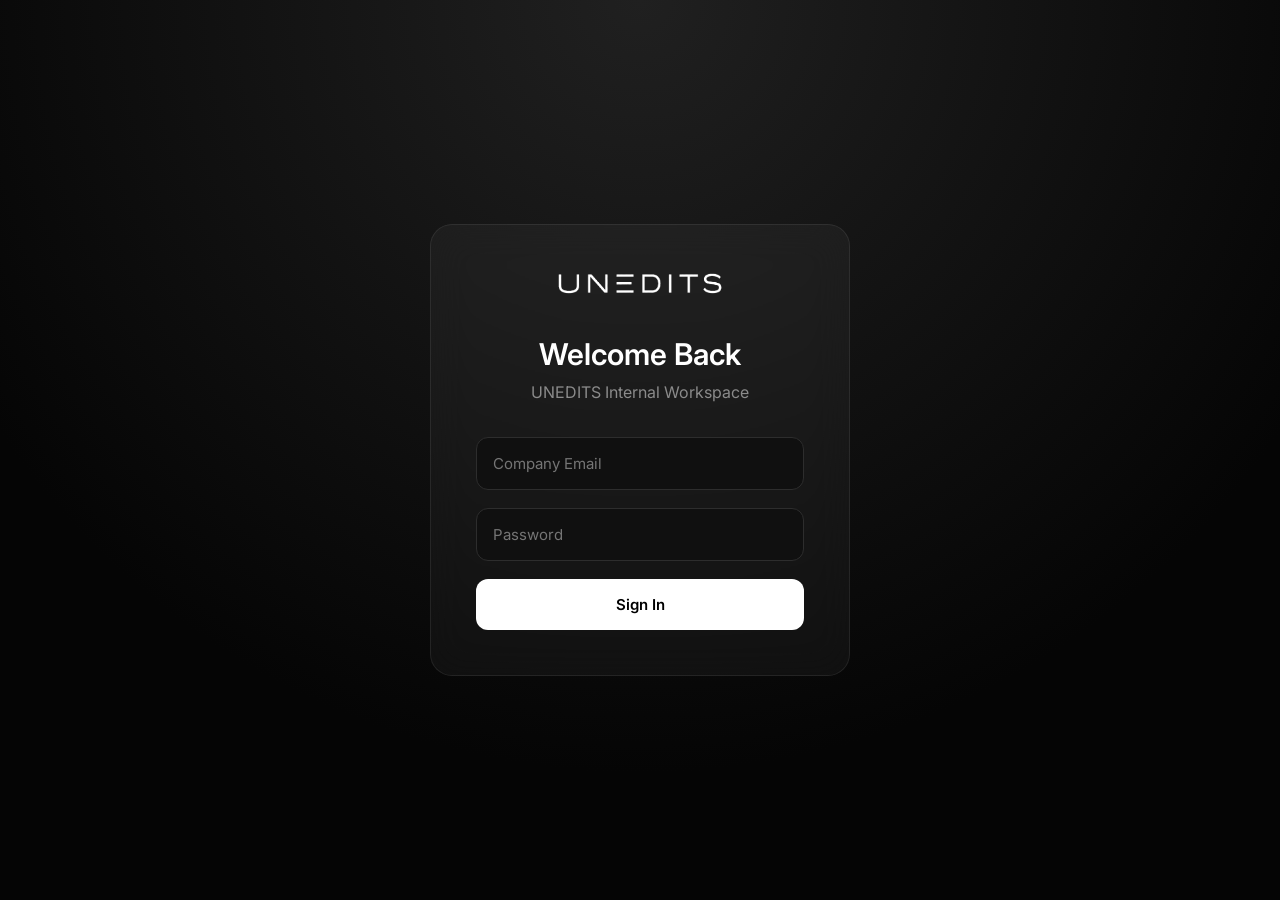
<file: team/index.html>
<!DOCTYPE html>
<html lang="en">

<head>
    <meta charset="UTF-8">
    <meta name="viewport" content="width=device-width, initial-scale=1.0">

    <title>UNEDITS Team</title>

    <!-- Google Font -->
    <link rel="preconnect" href="https://fonts.googleapis.com">
    <link rel="preconnect" href="https://fonts.gstatic.com" crossorigin>

    <link href="https://fonts.googleapis.com/css2?family=Inter:wght@300;400;500;600;700&display=swap"
        rel="stylesheet">

    <!-- CSS -->
    <link rel="stylesheet" href="./css/team.css">
</head>

<body>

    <div class="background"></div>

    <div class="login-container">

        <img src="../unedits-logo.webp" alt="UNEDITS Logo" class="logo">

        <h1>Welcome Back</h1>

        <p>UNEDITS Internal Workspace</p>

        <form id="loginForm">

            <input type="email" id="email" placeholder="Company Email" required>

            <input type="password" id="password" placeholder="Password" required>

            <button type="submit">
                Sign In
            </button>

        </form>

    </div>

    <!-- JS -->
    <script src="./js/team.js"></script>

</body>

</html>
</file>
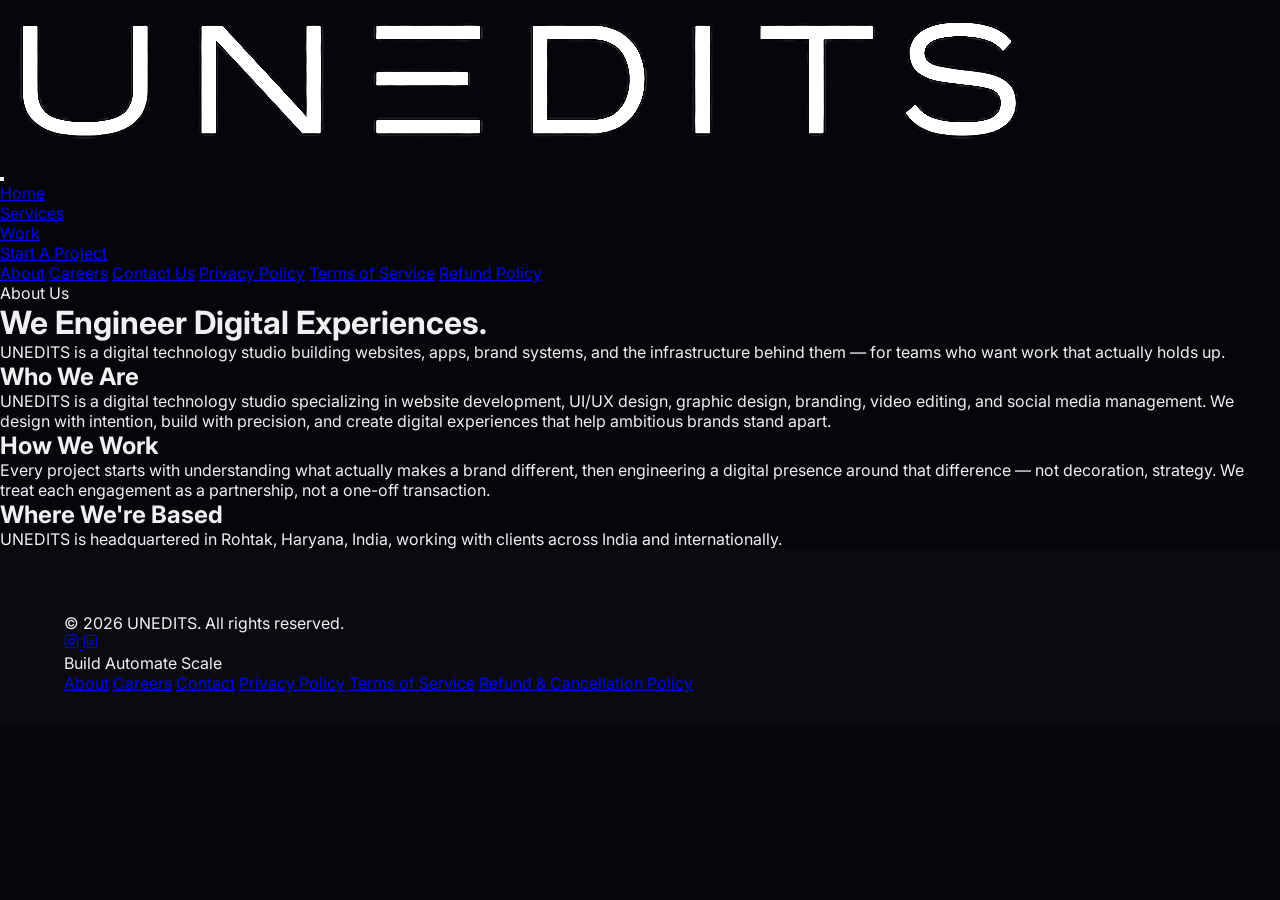
<file: about.html>
<!DOCTYPE html>
<html lang="en">
<head>
<meta charset="UTF-8">
<meta name="viewport" content="width=device-width, initial-scale=1.0">
<title>About — UNEDITS</title>
<meta name="description" content="UNEDITS is a digital technology studio building web platforms, apps, cloud infrastructure and brand systems.">
<link rel="preconnect" href="https://fonts.googleapis.com">
<link rel="preconnect" href="https://fonts.gstatic.com" crossorigin>
<link href="https://fonts.googleapis.com/css2?family=Space+Grotesk:wght@400;500;600;700&family=Inter:wght@400;500;600&family=Instrument+Serif:ital@0;1&display=swap" rel="stylesheet">
<link rel="stylesheet" href="style.css">
</head>
<body>

<div class="corner-mark">
  <a href="index.html"><img src="unedits-logo.webp" alt="UNEDITS" class="corner-logo-img"></a>
</div>

<button class="index-toggle" id="indexToggle" aria-label="Open menu" aria-expanded="false">
  <span></span><span></span><span></span>
</button>

<nav class="index-panel" id="indexPanel">
  <ul>
    <li><a href="index.html">Home</a></li>
    <li><a href="index.html#services">Services</a></li>
    <li><a href="index.html#work">Work</a></li>
    <li><a href="index.html#contact">Start A Project</a></li>
  </ul>
  <div class="panel-divider"></div>
  <div class="panel-pages">
    <a href="about.html">About</a>
    <a href="careers.html">Careers</a>
    <a href="contact.html">Contact Us</a>
    <a href="privacy.html">Privacy Policy</a>
    <a href="terms.html">Terms of Service</a>
    <a href="refund.html">Refund Policy</a>
  </div>
</nav>

<main class="page-wrap">
  <div class="page-hero">
    <p class="page-eyebrow">About Us</p>
    <h1 class="page-title">We Engineer Digital Experiences.</h1>
    <p class="page-lead">UNEDITS is a digital technology studio building websites, apps, brand systems, and the infrastructure behind them — for teams who want work that actually holds up.</p>
  </div>

  <div class="page-body">
    <h2>Who We Are</h2>
    <p>UNEDITS is a digital technology studio specializing in website development, UI/UX design, graphic design, branding, video editing, and social media management. We design with intention, build with precision, and create digital experiences that help ambitious brands stand apart.</p>

    <h2>How We Work</h2>
    <p>Every project starts with understanding what actually makes a brand different, then engineering a digital presence around that difference — not decoration, strategy. We treat each engagement as a partnership, not a one-off transaction.</p>

    <h2>Where We're Based</h2>
    <p>UNEDITS is headquartered in Rohtak, Haryana, India, working with clients across India and internationally.</p>
  </div>
</main>

<footer class="page-footer">
  <div class="footer-row">
    <span class="footer-copy">© 2026 UNEDITS. All rights reserved.</span>
    <div class="footer-socials">
      <a href="#" aria-label="Instagram">
        <svg width="15" height="15" viewBox="0 0 24 24" fill="none"><rect x="2" y="2" width="20" height="20" rx="5" stroke="currentColor" stroke-width="1.7"/><circle cx="12" cy="12" r="4.2" stroke="currentColor" stroke-width="1.7"/><circle cx="17.4" cy="6.6" r="1.2" fill="currentColor"/></svg>
      </a>
      <a href="#" aria-label="LinkedIn">
        <svg width="15" height="15" viewBox="0 0 24 24" fill="none"><rect x="2" y="2" width="20" height="20" rx="4" stroke="currentColor" stroke-width="1.7"/><path d="M7 10v7M7 7v.01M11 17v-4.5c0-1.4 1-2.5 2.4-2.5s2.6 1.1 2.6 2.5V17" stroke="currentColor" stroke-width="1.7" stroke-linecap="round"/></svg>
      </a>
    </div>
    <span class="footer-tag">Build Automate Scale</span>
  </div>
  <div class="footer-pages">
    <a href="about.html">About</a>
    <a href="careers.html">Careers</a>
    <a href="contact.html">Contact</a>
    <a href="privacy.html">Privacy Policy</a>
    <a href="terms.html">Terms of Service</a>
    <a href="refund.html">Refund &amp; Cancellation Policy</a>
  </div>
</footer>

<script src="script.js"></script>
</body>
</html>
</file>
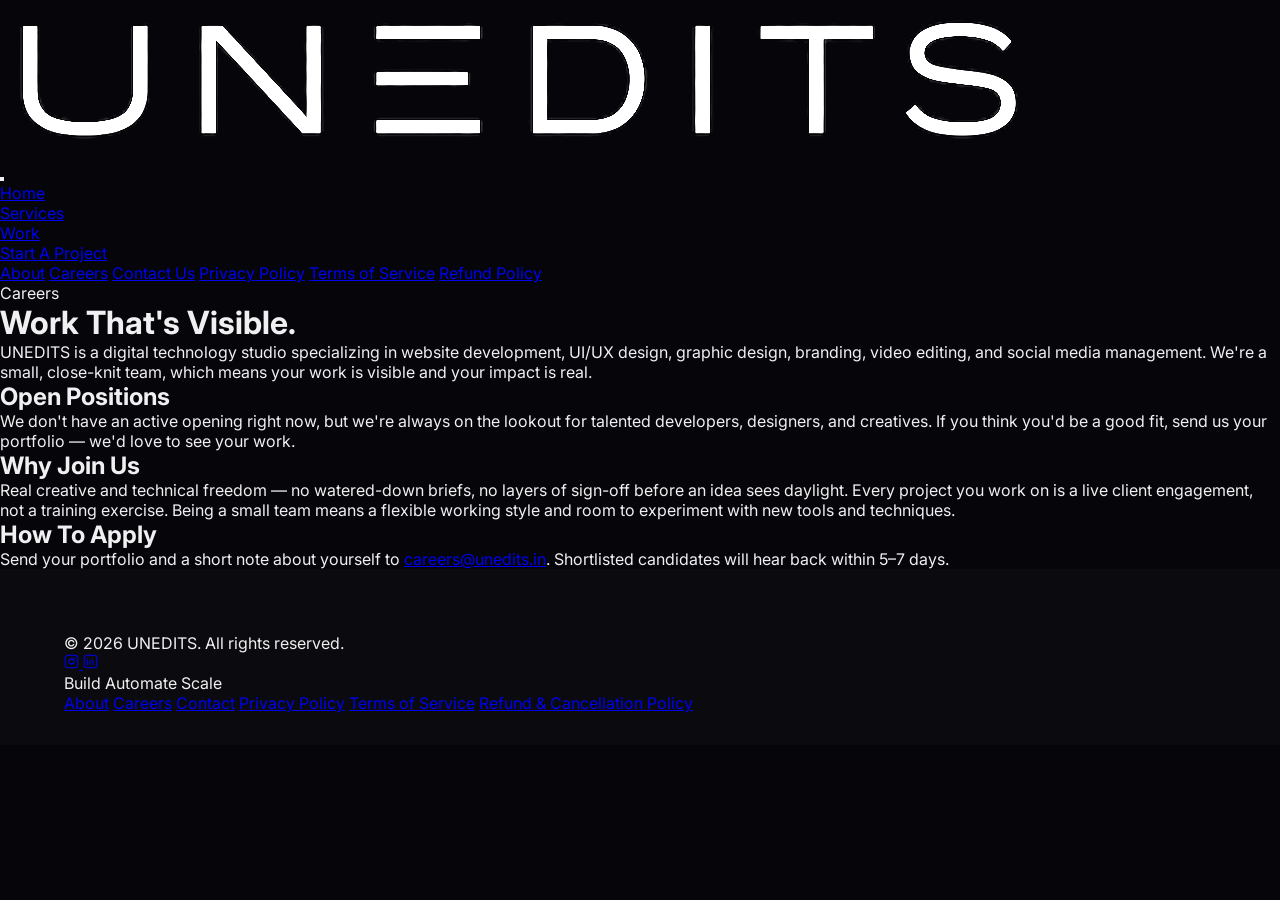
<file: careers.html>
<!DOCTYPE html>
<html lang="en">
<head>
<meta charset="UTF-8">
<meta name="viewport" content="width=device-width, initial-scale=1.0">
<title>Careers — UNEDITS</title>
<link rel="preconnect" href="https://fonts.googleapis.com">
<link rel="preconnect" href="https://fonts.gstatic.com" crossorigin>
<link href="https://fonts.googleapis.com/css2?family=Space+Grotesk:wght@400;500;600;700&family=Inter:wght@400;500;600&family=Instrument+Serif:ital@0;1&display=swap" rel="stylesheet">
<link rel="stylesheet" href="style.css">
</head>
<body>

<div class="corner-mark">
  <a href="index.html"><img src="unedits-logo.webp" alt="UNEDITS" class="corner-logo-img"></a>
</div>

<button class="index-toggle" id="indexToggle" aria-label="Open menu" aria-expanded="false">
  <span></span><span></span><span></span>
</button>

<nav class="index-panel" id="indexPanel">
  <ul>
    <li><a href="index.html">Home</a></li>
    <li><a href="index.html#services">Services</a></li>
    <li><a href="index.html#work">Work</a></li>
    <li><a href="index.html#contact">Start A Project</a></li>
  </ul>
  <div class="panel-divider"></div>
  <div class="panel-pages">
    <a href="about.html">About</a>
    <a href="careers.html">Careers</a>
    <a href="contact.html">Contact Us</a>
    <a href="privacy.html">Privacy Policy</a>
    <a href="terms.html">Terms of Service</a>
    <a href="refund.html">Refund Policy</a>
  </div>
</nav>

<main class="page-wrap">
  <div class="page-hero">
    <p class="page-eyebrow">Careers</p>
    <h1 class="page-title">Work That's Visible.</h1>
    <p class="page-lead">UNEDITS is a digital technology studio specializing in website development, UI/UX design, graphic design, branding, video editing, and social media management. We're a small, close-knit team, which means your work is visible and your impact is real.</p>
  </div>

  <div class="page-body">
    <h2>Open Positions</h2>
    <p>We don't have an active opening right now, but we're always on the lookout for talented developers, designers, and creatives. If you think you'd be a good fit, send us your portfolio — we'd love to see your work.</p>

    <h2>Why Join Us</h2>
    <p>Real creative and technical freedom — no watered-down briefs, no layers of sign-off before an idea sees daylight. Every project you work on is a live client engagement, not a training exercise. Being a small team means a flexible working style and room to experiment with new tools and techniques.</p>

    <h2>How To Apply</h2>
    <p>Send your portfolio and a short note about yourself to <a href="mailto:careers@unedits.in" class="page-link">careers@unedits.in</a>. Shortlisted candidates will hear back within 5–7 days.</p>
  </div>
</main>

<footer class="page-footer">
  <div class="footer-row">
    <span class="footer-copy">© 2026 UNEDITS. All rights reserved.</span>
    <div class="footer-socials">
      <a href="#" aria-label="Instagram">
        <svg width="15" height="15" viewBox="0 0 24 24" fill="none"><rect x="2" y="2" width="20" height="20" rx="5" stroke="currentColor" stroke-width="1.7"/><circle cx="12" cy="12" r="4.2" stroke="currentColor" stroke-width="1.7"/><circle cx="17.4" cy="6.6" r="1.2" fill="currentColor"/></svg>
      </a>
      <a href="#" aria-label="LinkedIn">
        <svg width="15" height="15" viewBox="0 0 24 24" fill="none"><rect x="2" y="2" width="20" height="20" rx="4" stroke="currentColor" stroke-width="1.7"/><path d="M7 10v7M7 7v.01M11 17v-4.5c0-1.4 1-2.5 2.4-2.5s2.6 1.1 2.6 2.5V17" stroke="currentColor" stroke-width="1.7" stroke-linecap="round"/></svg>
      </a>
    </div>
    <span class="footer-tag">Build Automate Scale</span>
  </div>
  <div class="footer-pages">
    <a href="about.html">About</a>
    <a href="careers.html">Careers</a>
    <a href="contact.html">Contact</a>
    <a href="privacy.html">Privacy Policy</a>
    <a href="terms.html">Terms of Service</a>
    <a href="refund.html">Refund &amp; Cancellation Policy</a>
  </div>
</footer>

<script src="script.js"></script>
</body>
</html>
</file>
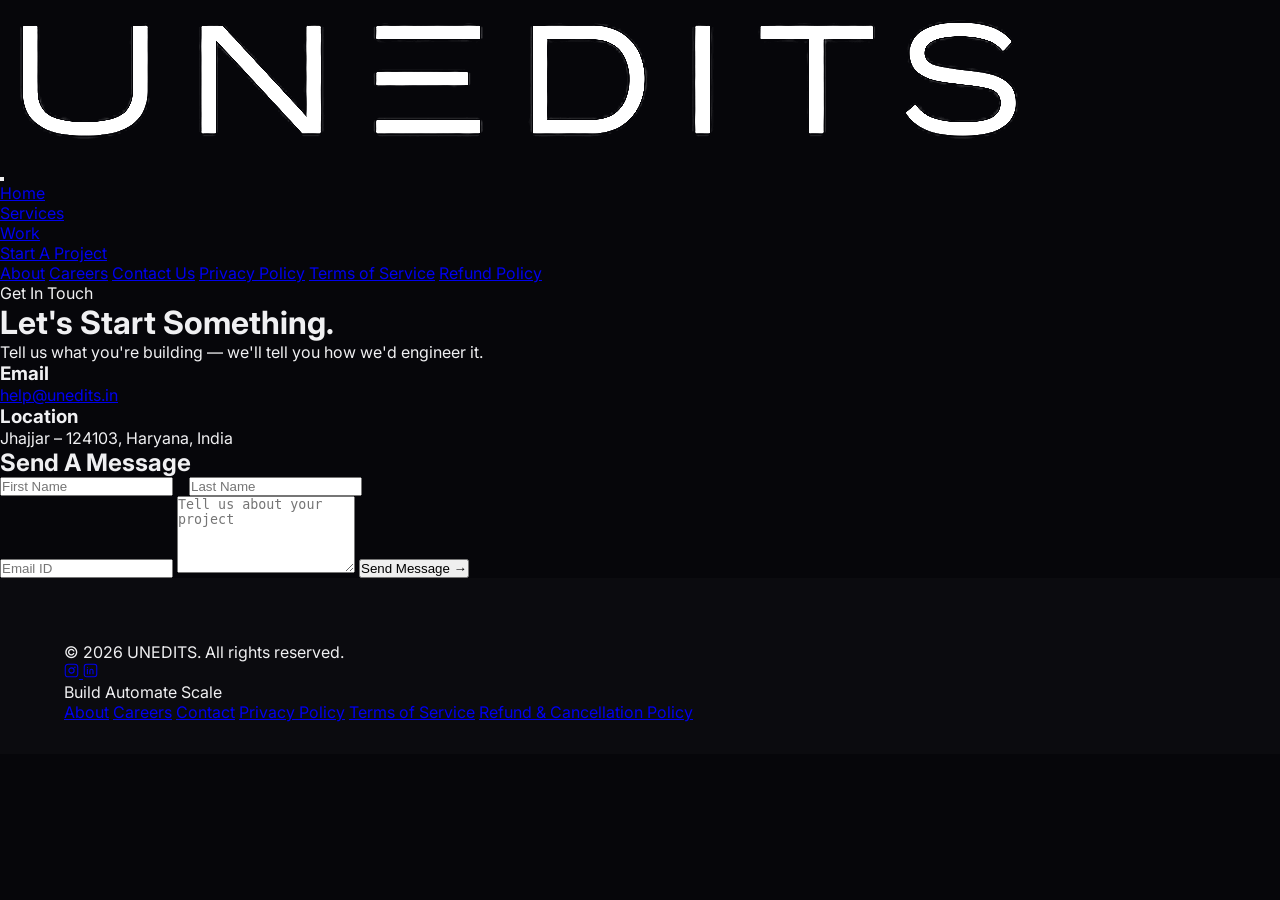
<file: contact.html>
<!DOCTYPE html>
<html lang="en">
<head>
<meta charset="UTF-8">
<meta name="viewport" content="width=device-width, initial-scale=1.0">
<title>Contact — UNEDITS</title>
<link rel="preconnect" href="https://fonts.googleapis.com">
<link rel="preconnect" href="https://fonts.gstatic.com" crossorigin>
<link href="https://fonts.googleapis.com/css2?family=Space+Grotesk:wght@400;500;600;700&family=Inter:wght@400;500;600&family=Instrument+Serif:ital@0;1&display=swap" rel="stylesheet">
<link rel="stylesheet" href="style.css">
</head>
<body>

<div class="corner-mark">
  <a href="index.html"><img src="unedits-logo.webp" alt="UNEDITS" class="corner-logo-img"></a>
</div>

<button class="index-toggle" id="indexToggle" aria-label="Open menu" aria-expanded="false">
  <span></span><span></span><span></span>
</button>

<nav class="index-panel" id="indexPanel">
  <ul>
    <li><a href="index.html">Home</a></li>
    <li><a href="index.html#services">Services</a></li>
    <li><a href="index.html#work">Work</a></li>
    <li><a href="index.html#contact">Start A Project</a></li>
  </ul>
  <div class="panel-divider"></div>
  <div class="panel-pages">
    <a href="about.html">About</a>
    <a href="careers.html">Careers</a>
    <a href="contact.html">Contact Us</a>
    <a href="privacy.html">Privacy Policy</a>
    <a href="terms.html">Terms of Service</a>
    <a href="refund.html">Refund Policy</a>
  </div>
</nav>

<main class="page-wrap">
  <div class="page-hero">
    <p class="page-eyebrow">Get In Touch</p>
    <h1 class="page-title">Let's Start Something.</h1>
    <p class="page-lead">Tell us what you're building — we'll tell you how we'd engineer it.</p>
  </div>

  <div class="page-body">
    <div class="info-card">
      <h3>Email</h3>
      <a href="mailto:help@unedits.in">help@unedits.in</a>
    </div>
    <div class="info-card">
      <h3>Location</h3>
      <p>Jhajjar – 124103, Haryana, India</p>
    </div>

    <h2>Send A Message</h2>
    <form class="contact-form-page">
      <div class="form-row">
        <input type="text" name="first_name" placeholder="First Name" required>
        <input type="text" name="last_name" placeholder="Last Name">
      </div>
      <input type="email" name="email" placeholder="Email ID" required>
      <textarea name="message" placeholder="Tell us about your project" rows="5" required></textarea>
      <button type="submit">Send Message →</button>
    </form>
  </div>
</main>

<footer class="page-footer">
  <div class="footer-row">
    <span class="footer-copy">© 2026 UNEDITS. All rights reserved.</span>
    <div class="footer-socials">
      <a href="#" aria-label="Instagram">
        <svg width="15" height="15" viewBox="0 0 24 24" fill="none"><rect x="2" y="2" width="20" height="20" rx="5" stroke="currentColor" stroke-width="1.7"/><circle cx="12" cy="12" r="4.2" stroke="currentColor" stroke-width="1.7"/><circle cx="17.4" cy="6.6" r="1.2" fill="currentColor"/></svg>
      </a>
      <a href="#" aria-label="LinkedIn">
        <svg width="15" height="15" viewBox="0 0 24 24" fill="none"><rect x="2" y="2" width="20" height="20" rx="4" stroke="currentColor" stroke-width="1.7"/><path d="M7 10v7M7 7v.01M11 17v-4.5c0-1.4 1-2.5 2.4-2.5s2.6 1.1 2.6 2.5V17" stroke="currentColor" stroke-width="1.7" stroke-linecap="round"/></svg>
      </a>
    </div>
    <span class="footer-tag">Build Automate Scale</span>
  </div>
  <div class="footer-pages">
    <a href="about.html">About</a>
    <a href="careers.html">Careers</a>
    <a href="contact.html">Contact</a>
    <a href="privacy.html">Privacy Policy</a>
    <a href="terms.html">Terms of Service</a>
    <a href="refund.html">Refund &amp; Cancellation Policy</a>
  </div>
</footer>

<script src="script.js"></script>
</body>
</html>
</file>
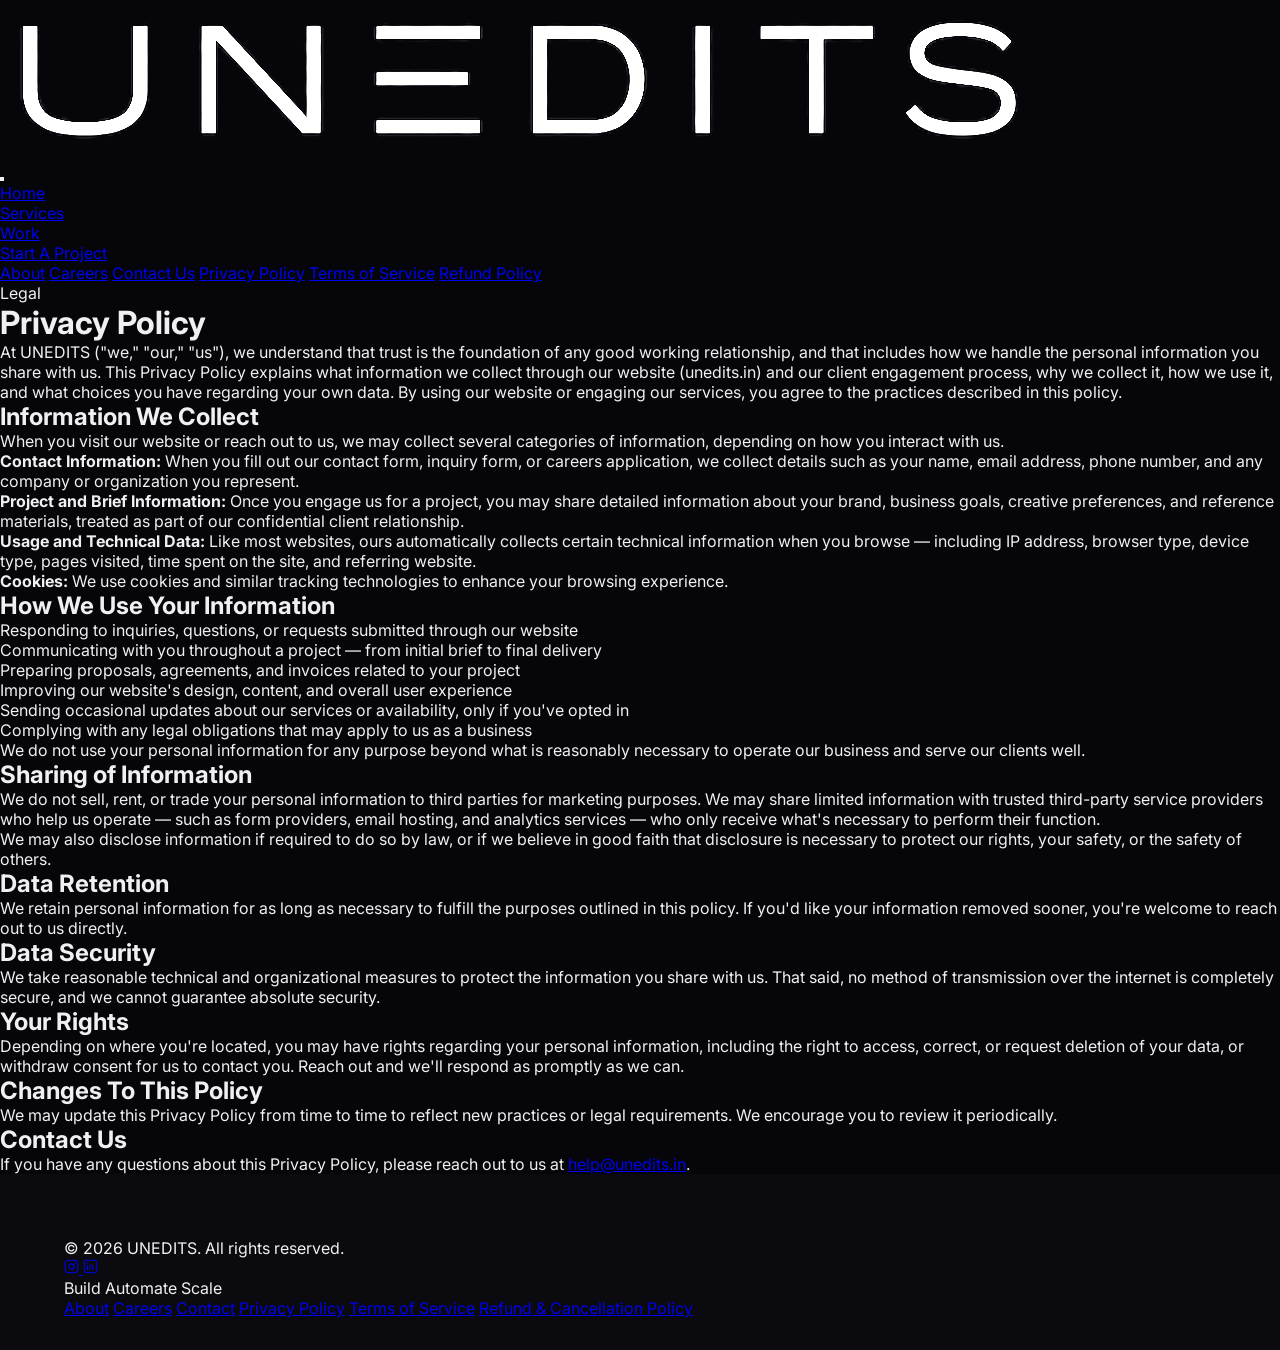
<file: privacy.html>
<!DOCTYPE html>
<html lang="en">
<head>
<meta charset="UTF-8">
<meta name="viewport" content="width=device-width, initial-scale=1.0">
<title>Privacy Policy — UNEDITS</title>
<link rel="preconnect" href="https://fonts.googleapis.com">
<link rel="preconnect" href="https://fonts.gstatic.com" crossorigin>
<link href="https://fonts.googleapis.com/css2?family=Space+Grotesk:wght@400;500;600;700&family=Inter:wght@400;500;600&family=Instrument+Serif:ital@0;1&display=swap" rel="stylesheet">
<link rel="stylesheet" href="style.css">
</head>
<body>

<div class="corner-mark">
  <a href="index.html"><img src="unedits-logo.webp" alt="UNEDITS" class="corner-logo-img"></a>
</div>

<button class="index-toggle" id="indexToggle" aria-label="Open menu" aria-expanded="false">
  <span></span><span></span><span></span>
</button>

<nav class="index-panel" id="indexPanel">
  <ul>
    <li><a href="index.html">Home</a></li>
    <li><a href="index.html#services">Services</a></li>
    <li><a href="index.html#work">Work</a></li>
    <li><a href="index.html#contact">Start A Project</a></li>
  </ul>
  <div class="panel-divider"></div>
  <div class="panel-pages">
    <a href="about.html">About</a>
    <a href="careers.html">Careers</a>
    <a href="contact.html">Contact Us</a>
    <a href="privacy.html">Privacy Policy</a>
    <a href="terms.html">Terms of Service</a>
    <a href="refund.html">Refund Policy</a>
  </div>
</nav>

<main class="page-wrap">
  <div class="page-hero">
    <p class="page-eyebrow">Legal</p>
    <h1 class="page-title">Privacy Policy</h1>
    <p class="page-lead">At UNEDITS ("we," "our," "us"), we understand that trust is the foundation of any good working relationship, and that includes how we handle the personal information you share with us. This Privacy Policy explains what information we collect through our website (unedits.in) and our client engagement process, why we collect it, how we use it, and what choices you have regarding your own data. By using our website or engaging our services, you agree to the practices described in this policy.</p>
  </div>

  <div class="page-body">
    <h2>Information We Collect</h2>
    <p>When you visit our website or reach out to us, we may collect several categories of information, depending on how you interact with us.</p>
    <p><strong>Contact Information:</strong> When you fill out our contact form, inquiry form, or careers application, we collect details such as your name, email address, phone number, and any company or organization you represent.</p>
    <p><strong>Project and Brief Information:</strong> Once you engage us for a project, you may share detailed information about your brand, business goals, creative preferences, and reference materials, treated as part of our confidential client relationship.</p>
    <p><strong>Usage and Technical Data:</strong> Like most websites, ours automatically collects certain technical information when you browse — including IP address, browser type, device type, pages visited, time spent on the site, and referring website.</p>
    <p><strong>Cookies:</strong> We use cookies and similar tracking technologies to enhance your browsing experience.</p>

    <h2>How We Use Your Information</h2>
    <ul>
      <li>Responding to inquiries, questions, or requests submitted through our website</li>
      <li>Communicating with you throughout a project — from initial brief to final delivery</li>
      <li>Preparing proposals, agreements, and invoices related to your project</li>
      <li>Improving our website's design, content, and overall user experience</li>
      <li>Sending occasional updates about our services or availability, only if you've opted in</li>
      <li>Complying with any legal obligations that may apply to us as a business</li>
    </ul>
    <p>We do not use your personal information for any purpose beyond what is reasonably necessary to operate our business and serve our clients well.</p>

    <h2>Sharing of Information</h2>
    <p>We do not sell, rent, or trade your personal information to third parties for marketing purposes. We may share limited information with trusted third-party service providers who help us operate — such as form providers, email hosting, and analytics services — who only receive what's necessary to perform their function.</p>
    <p>We may also disclose information if required to do so by law, or if we believe in good faith that disclosure is necessary to protect our rights, your safety, or the safety of others.</p>

    <h2>Data Retention</h2>
    <p>We retain personal information for as long as necessary to fulfill the purposes outlined in this policy. If you'd like your information removed sooner, you're welcome to reach out to us directly.</p>

    <h2>Data Security</h2>
    <p>We take reasonable technical and organizational measures to protect the information you share with us. That said, no method of transmission over the internet is completely secure, and we cannot guarantee absolute security.</p>

    <h2>Your Rights</h2>
    <p>Depending on where you're located, you may have rights regarding your personal information, including the right to access, correct, or request deletion of your data, or withdraw consent for us to contact you. Reach out and we'll respond as promptly as we can.</p>

    <h2>Changes To This Policy</h2>
    <p>We may update this Privacy Policy from time to time to reflect new practices or legal requirements. We encourage you to review it periodically.</p>

    <h2>Contact Us</h2>
    <p>If you have any questions about this Privacy Policy, please reach out to us at <a href="mailto:help@unedits.in" class="page-link">help@unedits.in</a>.</p>
  </div>
</main>

<footer class="page-footer">
  <div class="footer-row">
    <span class="footer-copy">© 2026 UNEDITS. All rights reserved.</span>
    <div class="footer-socials">
      <a href="#" aria-label="Instagram">
        <svg width="15" height="15" viewBox="0 0 24 24" fill="none"><rect x="2" y="2" width="20" height="20" rx="5" stroke="currentColor" stroke-width="1.7"/><circle cx="12" cy="12" r="4.2" stroke="currentColor" stroke-width="1.7"/><circle cx="17.4" cy="6.6" r="1.2" fill="currentColor"/></svg>
      </a>
      <a href="#" aria-label="LinkedIn">
        <svg width="15" height="15" viewBox="0 0 24 24" fill="none"><rect x="2" y="2" width="20" height="20" rx="4" stroke="currentColor" stroke-width="1.7"/><path d="M7 10v7M7 7v.01M11 17v-4.5c0-1.4 1-2.5 2.4-2.5s2.6 1.1 2.6 2.5V17" stroke="currentColor" stroke-width="1.7" stroke-linecap="round"/></svg>
      </a>
    </div>
    <span class="footer-tag">Build Automate Scale</span>
  </div>
  <div class="footer-pages">
    <a href="about.html">About</a>
    <a href="careers.html">Careers</a>
    <a href="contact.html">Contact</a>
    <a href="privacy.html">Privacy Policy</a>
    <a href="terms.html">Terms of Service</a>
    <a href="refund.html">Refund &amp; Cancellation Policy</a>
  </div>
</footer>

<script src="script.js"></script>
</body>
</html>
</file>
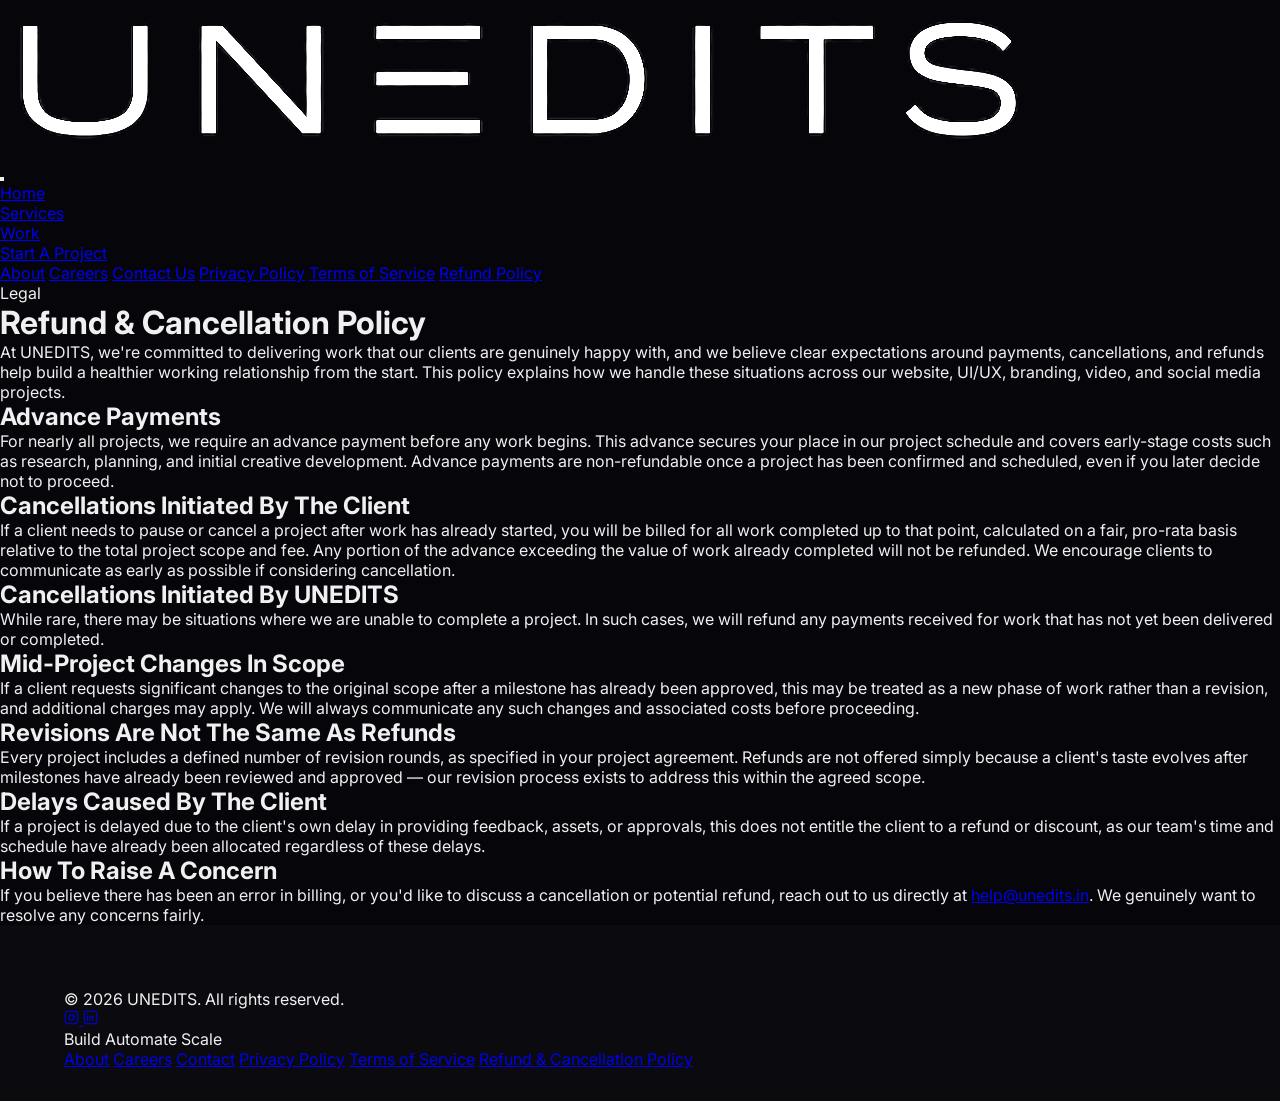
<file: refund.html>
<!DOCTYPE html>
<html lang="en">
<head>
<meta charset="UTF-8">
<meta name="viewport" content="width=device-width, initial-scale=1.0">
<title>Refund & Cancellation Policy — UNEDITS</title>
<link rel="preconnect" href="https://fonts.googleapis.com">
<link rel="preconnect" href="https://fonts.gstatic.com" crossorigin>
<link href="https://fonts.googleapis.com/css2?family=Space+Grotesk:wght@400;500;600;700&family=Inter:wght@400;500;600&family=Instrument+Serif:ital@0;1&display=swap" rel="stylesheet">
<link rel="stylesheet" href="style.css">
</head>
<body>

<div class="corner-mark">
  <a href="index.html"><img src="unedits-logo.webp" alt="UNEDITS" class="corner-logo-img"></a>
</div>

<button class="index-toggle" id="indexToggle" aria-label="Open menu" aria-expanded="false">
  <span></span><span></span><span></span>
</button>

<nav class="index-panel" id="indexPanel">
  <ul>
    <li><a href="index.html">Home</a></li>
    <li><a href="index.html#services">Services</a></li>
    <li><a href="index.html#work">Work</a></li>
    <li><a href="index.html#contact">Start A Project</a></li>
  </ul>
  <div class="panel-divider"></div>
  <div class="panel-pages">
    <a href="about.html">About</a>
    <a href="careers.html">Careers</a>
    <a href="contact.html">Contact Us</a>
    <a href="privacy.html">Privacy Policy</a>
    <a href="terms.html">Terms of Service</a>
    <a href="refund.html">Refund Policy</a>
  </div>
</nav>

<main class="page-wrap">
  <div class="page-hero">
    <p class="page-eyebrow">Legal</p>
    <h1 class="page-title">Refund &amp; Cancellation Policy</h1>
    <p class="page-lead">At UNEDITS, we're committed to delivering work that our clients are genuinely happy with, and we believe clear expectations around payments, cancellations, and refunds help build a healthier working relationship from the start. This policy explains how we handle these situations across our website, UI/UX, branding, video, and social media projects.</p>
  </div>

  <div class="page-body">
    <h2>Advance Payments</h2>
    <p>For nearly all projects, we require an advance payment before any work begins. This advance secures your place in our project schedule and covers early-stage costs such as research, planning, and initial creative development. Advance payments are non-refundable once a project has been confirmed and scheduled, even if you later decide not to proceed.</p>

    <h2>Cancellations Initiated By The Client</h2>
    <p>If a client needs to pause or cancel a project after work has already started, you will be billed for all work completed up to that point, calculated on a fair, pro-rata basis relative to the total project scope and fee. Any portion of the advance exceeding the value of work already completed will not be refunded. We encourage clients to communicate as early as possible if considering cancellation.</p>

    <h2>Cancellations Initiated By UNEDITS</h2>
    <p>While rare, there may be situations where we are unable to complete a project. In such cases, we will refund any payments received for work that has not yet been delivered or completed.</p>

    <h2>Mid-Project Changes In Scope</h2>
    <p>If a client requests significant changes to the original scope after a milestone has already been approved, this may be treated as a new phase of work rather than a revision, and additional charges may apply. We will always communicate any such changes and associated costs before proceeding.</p>

    <h2>Revisions Are Not The Same As Refunds</h2>
    <p>Every project includes a defined number of revision rounds, as specified in your project agreement. Refunds are not offered simply because a client's taste evolves after milestones have already been reviewed and approved — our revision process exists to address this within the agreed scope.</p>

    <h2>Delays Caused By The Client</h2>
    <p>If a project is delayed due to the client's own delay in providing feedback, assets, or approvals, this does not entitle the client to a refund or discount, as our team's time and schedule have already been allocated regardless of these delays.</p>

    <h2>How To Raise A Concern</h2>
    <p>If you believe there has been an error in billing, or you'd like to discuss a cancellation or potential refund, reach out to us directly at <a href="mailto:help@unedits.in" class="page-link">help@unedits.in</a>. We genuinely want to resolve any concerns fairly.</p>
  </div>
</main>

<footer class="page-footer">
  <div class="footer-row">
    <span class="footer-copy">© 2026 UNEDITS. All rights reserved.</span>
    <div class="footer-socials">
      <a href="#" aria-label="Instagram">
        <svg width="15" height="15" viewBox="0 0 24 24" fill="none"><rect x="2" y="2" width="20" height="20" rx="5" stroke="currentColor" stroke-width="1.7"/><circle cx="12" cy="12" r="4.2" stroke="currentColor" stroke-width="1.7"/><circle cx="17.4" cy="6.6" r="1.2" fill="currentColor"/></svg>
      </a>
      <a href="#" aria-label="LinkedIn">
        <svg width="15" height="15" viewBox="0 0 24 24" fill="none"><rect x="2" y="2" width="20" height="20" rx="4" stroke="currentColor" stroke-width="1.7"/><path d="M7 10v7M7 7v.01M11 17v-4.5c0-1.4 1-2.5 2.4-2.5s2.6 1.1 2.6 2.5V17" stroke="currentColor" stroke-width="1.7" stroke-linecap="round"/></svg>
      </a>
    </div>
    <span class="footer-tag">Build Automate Scale</span>
  </div>
  <div class="footer-pages">
    <a href="about.html">About</a>
    <a href="careers.html">Careers</a>
    <a href="contact.html">Contact</a>
    <a href="privacy.html">Privacy Policy</a>
    <a href="terms.html">Terms of Service</a>
    <a href="refund.html">Refund &amp; Cancellation Policy</a>
  </div>
</footer>

<script src="script.js"></script>
</body>
</html>
</file>
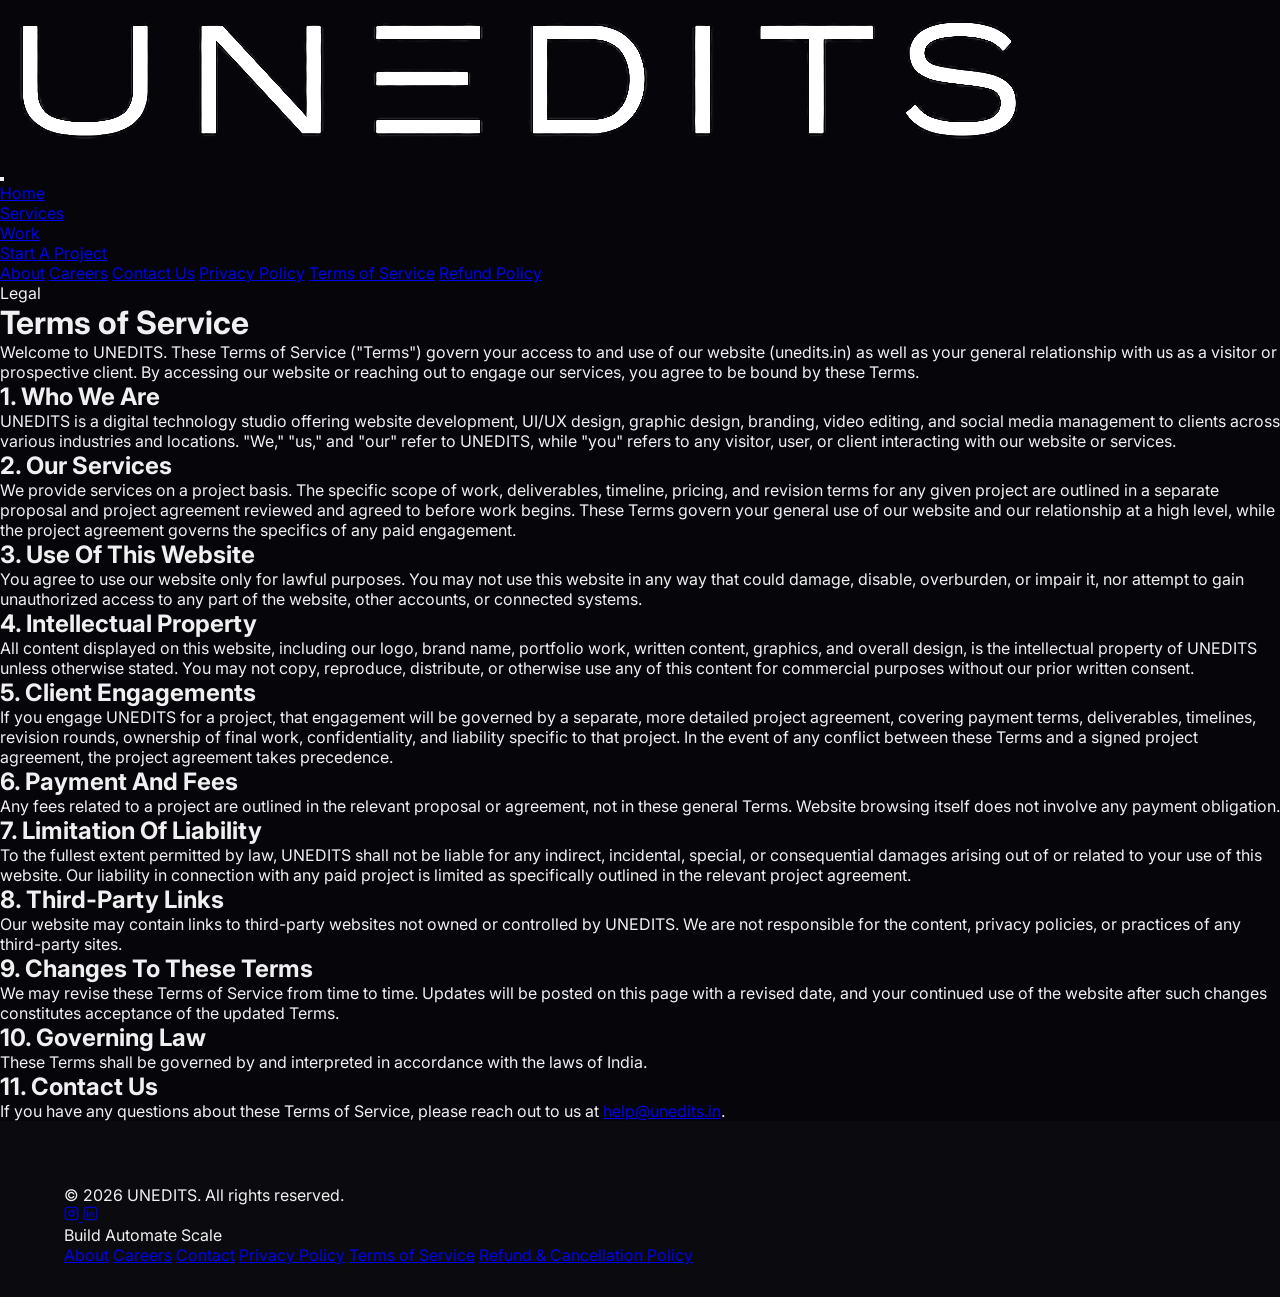
<file: terms.html>
<!DOCTYPE html>
<html lang="en">
<head>
<meta charset="UTF-8">
<meta name="viewport" content="width=device-width, initial-scale=1.0">
<title>Terms of Service — UNEDITS</title>
<link rel="preconnect" href="https://fonts.googleapis.com">
<link rel="preconnect" href="https://fonts.gstatic.com" crossorigin>
<link href="https://fonts.googleapis.com/css2?family=Space+Grotesk:wght@400;500;600;700&family=Inter:wght@400;500;600&family=Instrument+Serif:ital@0;1&display=swap" rel="stylesheet">
<link rel="stylesheet" href="style.css">
</head>
<body>

<div class="corner-mark">
  <a href="index.html"><img src="unedits-logo.webp" alt="UNEDITS" class="corner-logo-img"></a>
</div>

<button class="index-toggle" id="indexToggle" aria-label="Open menu" aria-expanded="false">
  <span></span><span></span><span></span>
</button>

<nav class="index-panel" id="indexPanel">
  <ul>
    <li><a href="index.html">Home</a></li>
    <li><a href="index.html#services">Services</a></li>
    <li><a href="index.html#work">Work</a></li>
    <li><a href="index.html#contact">Start A Project</a></li>
  </ul>
  <div class="panel-divider"></div>
  <div class="panel-pages">
    <a href="about.html">About</a>
    <a href="careers.html">Careers</a>
    <a href="contact.html">Contact Us</a>
    <a href="privacy.html">Privacy Policy</a>
    <a href="terms.html">Terms of Service</a>
    <a href="refund.html">Refund Policy</a>
  </div>
</nav>

<main class="page-wrap">
  <div class="page-hero">
    <p class="page-eyebrow">Legal</p>
    <h1 class="page-title">Terms of Service</h1>
    <p class="page-lead">Welcome to UNEDITS. These Terms of Service ("Terms") govern your access to and use of our website (unedits.in) as well as your general relationship with us as a visitor or prospective client. By accessing our website or reaching out to engage our services, you agree to be bound by these Terms.</p>
  </div>

  <div class="page-body">
    <h2>1. Who We Are</h2>
    <p>UNEDITS is a digital technology studio offering website development, UI/UX design, graphic design, branding, video editing, and social media management to clients across various industries and locations. "We," "us," and "our" refer to UNEDITS, while "you" refers to any visitor, user, or client interacting with our website or services.</p>

    <h2>2. Our Services</h2>
    <p>We provide services on a project basis. The specific scope of work, deliverables, timeline, pricing, and revision terms for any given project are outlined in a separate proposal and project agreement reviewed and agreed to before work begins. These Terms govern your general use of our website and our relationship at a high level, while the project agreement governs the specifics of any paid engagement.</p>

    <h2>3. Use Of This Website</h2>
    <p>You agree to use our website only for lawful purposes. You may not use this website in any way that could damage, disable, overburden, or impair it, nor attempt to gain unauthorized access to any part of the website, other accounts, or connected systems.</p>

    <h2>4. Intellectual Property</h2>
    <p>All content displayed on this website, including our logo, brand name, portfolio work, written content, graphics, and overall design, is the intellectual property of UNEDITS unless otherwise stated. You may not copy, reproduce, distribute, or otherwise use any of this content for commercial purposes without our prior written consent.</p>

    <h2>5. Client Engagements</h2>
    <p>If you engage UNEDITS for a project, that engagement will be governed by a separate, more detailed project agreement, covering payment terms, deliverables, timelines, revision rounds, ownership of final work, confidentiality, and liability specific to that project. In the event of any conflict between these Terms and a signed project agreement, the project agreement takes precedence.</p>

    <h2>6. Payment And Fees</h2>
    <p>Any fees related to a project are outlined in the relevant proposal or agreement, not in these general Terms. Website browsing itself does not involve any payment obligation.</p>

    <h2>7. Limitation Of Liability</h2>
    <p>To the fullest extent permitted by law, UNEDITS shall not be liable for any indirect, incidental, special, or consequential damages arising out of or related to your use of this website. Our liability in connection with any paid project is limited as specifically outlined in the relevant project agreement.</p>

    <h2>8. Third-Party Links</h2>
    <p>Our website may contain links to third-party websites not owned or controlled by UNEDITS. We are not responsible for the content, privacy policies, or practices of any third-party sites.</p>

    <h2>9. Changes To These Terms</h2>
    <p>We may revise these Terms of Service from time to time. Updates will be posted on this page with a revised date, and your continued use of the website after such changes constitutes acceptance of the updated Terms.</p>

    <h2>10. Governing Law</h2>
    <p>These Terms shall be governed by and interpreted in accordance with the laws of India.</p>

    <h2>11. Contact Us</h2>
    <p>If you have any questions about these Terms of Service, please reach out to us at <a href="mailto:help@unedits.in" class="page-link">help@unedits.in</a>.</p>
  </div>
</main>

<footer class="page-footer">
  <div class="footer-row">
    <span class="footer-copy">© 2026 UNEDITS. All rights reserved.</span>
    <div class="footer-socials">
      <a href="#" aria-label="Instagram">
        <svg width="15" height="15" viewBox="0 0 24 24" fill="none"><rect x="2" y="2" width="20" height="20" rx="5" stroke="currentColor" stroke-width="1.7"/><circle cx="12" cy="12" r="4.2" stroke="currentColor" stroke-width="1.7"/><circle cx="17.4" cy="6.6" r="1.2" fill="currentColor"/></svg>
      </a>
      <a href="#" aria-label="LinkedIn">
        <svg width="15" height="15" viewBox="0 0 24 24" fill="none"><rect x="2" y="2" width="20" height="20" rx="4" stroke="currentColor" stroke-width="1.7"/><path d="M7 10v7M7 7v.01M11 17v-4.5c0-1.4 1-2.5 2.4-2.5s2.6 1.1 2.6 2.5V17" stroke="currentColor" stroke-width="1.7" stroke-linecap="round"/></svg>
      </a>
    </div>
    <span class="footer-tag">Build Automate Scale</span>
  </div>
  <div class="footer-pages">
    <a href="about.html">About</a>
    <a href="careers.html">Careers</a>
    <a href="contact.html">Contact</a>
    <a href="privacy.html">Privacy Policy</a>
    <a href="terms.html">Terms of Service</a>
    <a href="refund.html">Refund &amp; Cancellation Policy</a>
  </div>
</footer>

<script src="script.js"></script>
</body>
</html>
</file>
<file: team/css/team.css>
*{
margin:0;
padding:0;
box-sizing:border-box;
font-family:'Inter',sans-serif;
}

body{

background:#050505;

display:flex;

justify-content:center;

align-items:center;

height:100vh;

overflow:hidden;

color:white;

}

.background{

position:fixed;

inset:0;

background:
radial-gradient(circle at top,#202020 0%,#050505 70%);

z-index:-1;

}

.login-container{

width:420px;

padding:45px;

border-radius:22px;

background:rgba(255,255,255,.04);

border:1px solid rgba(255,255,255,.08);

backdrop-filter:blur(18px);

text-align:center;

}

.logo{

width:170px;

margin-bottom:35px;

}

h1{

font-size:30px;

font-weight:600;

margin-bottom:10px;

}

p{

color:#8b8b8b;

margin-bottom:35px;

}

input{

width:100%;

padding:16px;

margin-bottom:18px;

background:#101010;

border:1px solid #2d2d2d;

border-radius:12px;

font-size:15px;

color:white;

outline:none;

transition:.3s;

}

input:focus{

border-color:white;

}

button{

width:100%;

padding:16px;

background:white;

color:black;

font-size:15px;

font-weight:600;

border:none;

border-radius:12px;

cursor:pointer;

transition:.3s;

}

button:hover{

transform:translateY(-2px);

}

@media(max-width:480px){

.login-container{

width:92%;

padding:30px;

}

.logo{

width:140px;

}

}
</file>
<file: style.css>
:root{
  --navy-deep:#06060a;
  --navy:#0b0b0f;
  --navy-raised:#16161c;
  --gold-a:#9aa0aa;
  --gold-b:#e4e6ea;
  --off-white:#f0f0f2;
  --muted:#8b8d93;
  --hairline:rgba(240,240,242,0.08);
  --header-height:72px;
}
*{margin:0;padding:0;box-sizing:border-box;}
html{scroll-behavior:smooth;}
body{
  background:var(--navy-deep);
  color:var(--off-white);
  font-family:'Inter',sans-serif;
  min-height:100vh;
}

/* ===== HEADER ===== */
header{
  position:fixed;
  top:0; left:0; right:0;
  z-index:100;
  display:grid;
  grid-template-columns:1fr auto 1fr;
  align-items:center;
  padding:14px 5vw;
  background:rgba(6,6,10,0.72);
  backdrop-filter:blur(14px) saturate(140%);
  -webkit-backdrop-filter:blur(14px) saturate(140%);
  border-bottom:1px solid var(--hairline);
  transition:background .4s ease, backdrop-filter .4s ease, border-color .4s ease;
}
header.header-transparent{
  background:transparent;
  backdrop-filter:none;
  -webkit-backdrop-filter:none;
  border-bottom-color:transparent;
}
.nav-left{ justify-self:start; }
.nav-right{ justify-self:end; }

.index-link{
  font-family:'Inter',sans-serif;
  font-weight:500;
  font-size:14px;
  letter-spacing:0.14em;
  text-transform:uppercase;
  color:var(--off-white);
  text-decoration:none;
  position:relative;
  padding-bottom:4px;
  background:none;
  border:none;
  cursor:pointer;
}
.index-link::after{
  content:"";
  position:absolute;
  left:0; bottom:0;
  width:0%;
  height:1px;
  background:linear-gradient(90deg,var(--gold-a),var(--gold-b));
  transition:width .35s ease;
}
.index-link:hover::after{ width:100%; }

.wordmark-block{
  justify-self:center;
  text-align:center;
  text-decoration:none;
}
.wordmark-img{
  height:18px;
  width:auto;
  display:block;
}
.e-mark{
  display:inline-block;
  width:0.66em;
  height:0.72em;
  vertical-align:-0.04em;
  margin:0 0.05em;
  fill:currentColor;
}
.wordmark-tagline{
  font-family:'Inter',sans-serif;
  font-weight:400;
  font-size:10px;
  letter-spacing:0.08em;
  color:var(--muted);
  display:block;
  margin-top:2px;
}

/* ===== INDEX NAV DRAWER ===== */
.drawer-overlay{
  position:fixed;
  inset:0;
  background:rgba(6,6,10,0.55);
  backdrop-filter:blur(4px);
  opacity:0;
  pointer-events:none;
  transition:opacity .3s ease;
  z-index:150;
}
.drawer-overlay.open{ opacity:1; pointer-events:auto; }

.drawer{
  position:fixed;
  top:0; left:0;
  height:100vh;
  width:min(320px,80vw);
  background:var(--navy);
  border-right:1px solid var(--hairline);
  z-index:151;
  transform:translateX(-100%);
  transition:transform .35s cubic-bezier(.19,1,.22,1);
  display:flex;
  flex-direction:column;
  justify-content:space-between;
  padding:32px 28px;
}
.drawer.open{ transform:translateX(0); }

.drawer-logo-img{
  height:18px;
  width:auto;
}
.drawer-links{
  display:flex;
  flex-direction:column;
  gap:22px;
  margin-top:56px;
}
.drawer-links a{
  font-family:'Montserrat',sans-serif;
  font-weight:500;
  font-size:22px;
  color:var(--off-white);
  text-decoration:none;
  transition:color .2s ease;
}
.drawer-links a:hover{ color:var(--gold-b); }
.drawer-links a.talk-link{
  color:var(--gold-b);
}

.drawer-bottom p{
  font-size:11px;
  letter-spacing:0.1em;
  text-transform:uppercase;
  color:var(--muted);
  margin-bottom:14px;
}
.drawer-socials{
  display:flex;
  gap:12px;
}
.drawer-socials a{
  width:34px; height:34px;
  border-radius:50%;
  border:1px solid var(--hairline);
  display:flex;
  align-items:center;
  justify-content:center;
  color:var(--off-white);
  text-decoration:none;
  font-size:14px;
  transition:border-color .2s ease, color .2s ease;
}
.drawer-socials a:hover{
  border-color:var(--gold-a);
  color:var(--gold-b);
}

.drawer-close{
  position:absolute;
  top:28px; right:24px;
  background:none;
  border:none;
  color:var(--muted);
  font-size:20px;
  cursor:pointer;
  line-height:1;
}
.drawer-close:hover{ color:var(--off-white); }

/* ===== HERO ===== */
.hero-carousel{
  position:relative;
  height:90vh;
  overflow:hidden;
  background:var(--navy-deep);
}
.carousel-track{
  position:relative;
  width:100%;
  height:100%;
}
.carousel-slide{
  position:absolute;
  inset:0;
  display:block;
  opacity:0;
  transition:opacity 1.1s cubic-bezier(.16,1,.3,1);
  pointer-events:none;
}
.carousel-slide.active{
  opacity:1;
  pointer-events:auto;
}
.carousel-slide img{
  position:absolute;
  inset:0;
  width:100%;
  height:100%;
  object-fit:cover;
  filter:grayscale(15%) brightness(0.75);
  transform:scale(1.04);
  transition:transform 8s ease-out;
}
.carousel-slide.active img{
  transform:scale(1);
}
.carousel-slide::after{
  content:"";
  position:absolute;
  inset:0;
  background:linear-gradient(180deg, rgba(6,6,10,0.15) 0%, rgba(6,6,10,0.1) 50%, rgba(6,6,10,0.85) 100%);
}
.carousel-caption{
  position:absolute;
  left:50%;
  top:50%;
  bottom:auto;
  transform:translate(-50%, -40%);
  z-index:1;
  max-width:600px;
  width:90%;
  text-align:center;
  opacity:0;
  transition:opacity 1.1s cubic-bezier(.16,1,.3,1), transform 1.1s cubic-bezier(.16,1,.3,1);
}
.carousel-slide.active .carousel-caption{
  opacity:1;
  transform:translate(-50%, -50%);
}
.carousel-caption h3{
  font-family:'Montserrat',sans-serif;
  font-weight:800;
  font-size:clamp(24px,3.4vw,40px);
  color:var(--off-white);
  margin:0 0 10px;
}
.carousel-caption p{
  font-family:'Inter',sans-serif;
  font-size:14px;
  color:#ffffff;
  line-height:1.6;
}
.carousel-dots{
  position:absolute;
  left:50%;
  bottom:28px;
  transform:translateX(-50%);
  z-index:1;
  display:flex;
  gap:10px;
}
.carousel-dots button{
  width:8px; height:8px;
  border-radius:50%;
  border:1px solid rgba(240,240,242,0.4);
  background:transparent;
  cursor:pointer;
  padding:0;
  transition:background .3s ease, transform .3s ease;
}
.carousel-dots button.active{
  background:var(--gold-b);
  border-color:var(--gold-b);
  transform:scale(1.2);
}

/* ===== SERVICES (marquee cards) ===== */
.services{
  border-top:1px solid var(--hairline);
  padding:90px 0 100px;
  background:radial-gradient(ellipse 80% 60% at 50% -10%, rgba(154,160,170,0.08), transparent 60%);
}
.services-eyebrow{
  text-align:center;
  letter-spacing:0.35em;
  text-transform:uppercase;
  font-size:11px;
  color:var(--gold-a);
  font-weight:600;
  margin:0 0 18px;
}
.services-headline{
  text-align:center;
  font-family:'Cormorant Garamond', serif;
  font-style:italic;
  font-weight:500;
  font-size:clamp(28px,5vw,50px);
  line-height:1.18;
  margin:0 0 64px;
  padding:0 6vw;
  color:var(--off-white);
}
.services-headline strong{
  font-family:'Montserrat',sans-serif;
  font-style:normal;
  font-weight:800;
  letter-spacing:0.01em;
}

.marquee{
  position:relative;
  width:100%;
  overflow:hidden;
  -webkit-mask-image:linear-gradient(90deg, transparent 0, #000 8%, #000 92%, transparent 100%);
  mask-image:linear-gradient(90deg, transparent 0, #000 8%, #000 92%, transparent 100%);
}
.marquee-track{
  display:flex;
  width:max-content;
  gap:28px;
  padding:0 28px;
  animation:scroll-left 42s linear infinite;
}
.marquee:hover .marquee-track{
  animation-play-state:paused;
}
@keyframes scroll-left{
  from{ transform:translateX(0); }
  to{ transform:translateX(-50%); }
}

.service-card{
  flex:0 0 auto;
  width:300px;
  min-height:340px;
  display:flex;
  flex-direction:column;
  background:linear-gradient(165deg, var(--navy-raised) 0%, var(--navy) 65%, var(--navy-deep) 100%);
  border:1px solid rgba(154,160,170,0.22);
  border-radius:14px;
  padding:34px 28px 24px;
  position:relative;
  box-shadow:
    0 20px 40px -18px rgba(0,0,0,0.5),
    inset 0 1px 0 rgba(255,255,255,0.03);
  transition:transform .4s cubic-bezier(.16,1,.3,1), border-color .4s ease, box-shadow .4s ease;
}
.service-card:hover{
  transform:translateY(-8px);
  border-color:rgba(154,160,170,0.45);
  box-shadow:
    0 28px 50px -18px rgba(0,0,0,0.6),
    inset 0 1px 0 rgba(255,255,255,0.05);
}
.service-card::before{
  content:"";
  position:absolute;
  top:0; left:0; right:0;
  height:1px;
  background:linear-gradient(90deg, transparent, var(--gold-a), transparent);
  opacity:0.5;
}
.service-mark{
  font-family:'Cormorant Garamond', serif;
  font-style:italic;
  font-size:40px;
  color:var(--gold-a);
  line-height:1;
  margin-bottom:18px;
  display:block;
}
.service-title{
  font-size:12px;
  font-weight:600;
  letter-spacing:0.14em;
  text-transform:uppercase;
  color:var(--off-white);
  margin:0 0 14px;
}
.service-desc{
  font-family:'Cormorant Garamond', serif;
  font-size:17px;
  line-height:1.55;
  font-style:italic;
  color:var(--muted);
  margin:0;
  flex:1;
}
.service-foot{
  display:flex;
  align-items:center;
  justify-content:space-between;
  border-top:1px solid rgba(154,160,170,0.15);
  padding-top:14px;
  margin-top:18px;
}
.service-num{
  font-size:11px;
  letter-spacing:0.15em;
  color:var(--muted);
}
.service-dot{
  width:6px;height:6px;border-radius:50%;
  background:var(--gold-a);
}

/* ===== EDITORIAL INTRO (Pentagram-inspired) ===== */
.editorial-intro{
  min-height:50vh;
  display:flex;
  flex-direction:column;
  justify-content:center;
  align-items:flex-start;
  width:100%;
  background:#f4f4f2;
}
.editorial-inner{
  padding:60px 6vw;
  max-width:1200px;
  margin:0 auto;
  width:100%;
  text-align:left;
}
.editorial-intro h2{
  font-family:'Montserrat',sans-serif;
  font-weight:800;
  font-size:clamp(30px,5.5vw,58px);
  line-height:1.1;
  color:#0b0b0f;
  margin-bottom:40px;
}
.editorial-intro h2 span{
  display:block;
  color:#5a5c62;
  font-weight:500;
}
.tag-cloud{
  display:flex;
  flex-wrap:wrap;
  justify-content:flex-start;
  gap:10px 12px;
  align-items:center;
}
.tag-cloud span{
  font-family:'Inter',sans-serif;
  font-size:13px;
  letter-spacing:0.02em;
  color:#5a5c62;
  border:1px solid rgba(11,11,15,0.15);
  padding:8px 16px;
  border-radius:999px;
  transition:border-color .3s ease, color .3s ease;
}
.tag-cloud span:hover{
  border-color:rgba(11,11,15,0.4);
  color:#0b0b0f;
}
.tag-divider{
  width:1px;
  height:20px;
  border:none !important;
  background:rgba(11,11,15,0.15);
  padding:0 !important;
  border-radius:0 !important;
  margin:0 6px;
}

/* ===== WORK GRID (Pentagram-inspired asymmetric grid) ===== */
.work-grid-section{
  min-height:80vh;
  display:flex;
  flex-direction:column;
  justify-content:center;
  width:100%;
  background:#f4f4f2;
}
.work-grid-inner{
  padding:60px 6vw;
  max-width:1200px;
  margin:0 auto;
  width:100%;
}
.work-grid-head{
  margin-bottom:48px;
}
.work-grid-head .section-eyebrow,
.work-grid-head .section-heading{
  text-align:left;
  margin:0 0 8px;
  color:#0b0b0f;
}
.work-grid-head .section-eyebrow{
  color:#9a7a1f;
}
.work-grid{
  display:grid;
  grid-template-columns:repeat(4, 1fr);
  grid-auto-rows:180px;
  grid-auto-flow:dense;
  gap:16px;
}
.work-tile{
  position:relative;
  display:block;
  grid-column:span 2;
  grid-row:span 2;
  border-radius:10px;
  overflow:hidden;
  text-decoration:none;
  border:1px solid var(--hairline);
}
.work-tile.wt-large{ grid-column:span 2; grid-row:span 3; }
.work-tile.wt-tall{ grid-column:span 1; grid-row:span 3; }
.work-tile.wt-wide{ grid-column:span 3; grid-row:span 2; }
.work-tile.wt-pos1{ grid-column:1 / 3; grid-row:1 / 4; }
.work-tile.wt-pos2{ grid-column:3 / 5; grid-row:1 / 3; }
.work-tile.wt-pos3{ grid-column:1 / 3; grid-row:4 / 5; }
.work-tile.wt-pos4{ grid-column:3 / 5; grid-row:3 / 5; }
.work-tile img{
  position:absolute;
  inset:0;
  width:100%;
  height:100%;
  object-fit:cover;
  filter:grayscale(20%) brightness(0.9);
  transition:filter .4s ease, transform .5s ease;
}
.work-tile:hover img{
  filter:grayscale(5%) brightness(1);
  transform:scale(1.05);
}
.wt-overlay{
  position:absolute;
  left:0; right:0; bottom:0;
  padding:20px;
  background:linear-gradient(0deg, rgba(6,6,10,0.9), transparent 75%);
}
.wt-tag{
  display:block;
  font-size:11px;
  letter-spacing:0.1em;
  text-transform:uppercase;
  color:var(--gold-b);
  margin-bottom:6px;
}
.wt-overlay h3{
  font-family:'Montserrat',sans-serif;
  font-weight:700;
  font-size:17px;
  color:var(--off-white);
  margin:0;
}

@media (max-width:900px){
  .work-grid{ grid-template-columns:repeat(2,1fr); grid-auto-rows:160px; }
  .work-tile{ grid-column:span 2 !important; grid-row:span 2 !important; }
  .work-tile.wt-large{ grid-row:span 3 !important; }
  .work-tile.wt-tall{ grid-row:span 3 !important; }
  .work-tile.wt-pos1{ grid-column:1 / 3 !important; grid-row:1 / 4 !important; }
  .work-tile.wt-pos2{ grid-column:1 / 3 !important; grid-row:4 / 6 !important; }
  .work-tile.wt-pos3{ grid-column:1 / 3 !important; grid-row:6 / 7 !important; }
  .work-tile.wt-pos4{ grid-column:1 / 3 !important; grid-row:7 / 9 !important; }
}

/* ===== SHARED SECTION LABELS ===== */
.section-eyebrow{
  text-align:center;
  letter-spacing:0.35em;
  text-transform:uppercase;
  font-size:11px;
  color:var(--gold-a);
  font-weight:600;
  margin:0 0 16px;
}
.section-heading{
  text-align:center;
  font-family:'Montserrat',sans-serif;
  font-weight:800;
  font-size:clamp(28px,4.4vw,46px);
  letter-spacing:0.01em;
  margin:0 0 56px;
  color:var(--off-white);
}

/* ===== PORTFOLIO ===== */
.portfolio{
  border-top:1px solid var(--hairline);
  padding:120px 6vw 100px;
}
.portfolio-grid{
  display:grid;
  grid-template-columns:repeat(2,1fr);
  gap:24px;
  max-width:1100px;
  margin:0 auto;
}
.portfolio-card{
  position:relative;
  display:block;
  height:320px;
  border-radius:14px;
  overflow:hidden;
  text-decoration:none;
  border:1px solid var(--hairline);
  transition:transform .4s ease, border-color .3s ease;
}
.portfolio-card:hover{
  transform:translateY(-4px);
  border-color:rgba(154,160,170,0.4);
}
.portfolio-card img{
  position:absolute;
  inset:0;
  width:100%;
  height:100%;
  object-fit:cover;
  filter:grayscale(20%) brightness(0.92);
  transition:filter .4s ease, transform .5s ease;
}
.portfolio-card:hover img{
  filter:grayscale(5%) brightness(1);
  transform:scale(1.04);
}
.pc-1{ background:linear-gradient(150deg,#1e2126,#0b0b0f 70%); }
.pc-2{ background:linear-gradient(150deg,#201f22,#0b0b0f 70%); }
.pc-3{ background:linear-gradient(150deg,#1c1e20,#0b0b0f 70%); }
.pc-4{ background:linear-gradient(150deg,#221f1c,#0b0b0f 70%); }

.pc-overlay{
  position:absolute;
  left:0; right:0; bottom:0;
  padding:24px;
  background:linear-gradient(0deg, rgba(6,6,10,0.85), transparent 80%);
}
.pc-tag{
  display:inline-block;
  font-size:11px;
  letter-spacing:0.1em;
  text-transform:uppercase;
  color:var(--gold-b);
  margin-bottom:8px;
}
.pc-overlay h3{
  font-family:'Montserrat',sans-serif;
  font-weight:700;
  font-size:20px;
  color:var(--off-white);
  margin:0;
}

.portfolio-cta{
  display:block;
  width:max-content;
  margin:56px auto 0;
  font-family:'Inter',sans-serif;
  font-weight:600;
  font-size:14px;
  letter-spacing:0.04em;
  color:var(--off-white);
  border:1px solid var(--hairline);
  padding:14px 30px;
  border-radius:999px;
  text-decoration:none;
  transition:border-color .25s ease, background .25s ease;
}
.portfolio-cta:hover{
  border-color:var(--gold-a);
  background:rgba(154,160,170,0.08);
}
.work-grid-inner .portfolio-cta{
  color:#0b0b0f;
  border-color:rgba(11,11,15,0.2);
}
.work-grid-inner .portfolio-cta:hover{
  border-color:#0b0b0f;
  background:rgba(11,11,15,0.05);
}

@media (max-width:720px){
  .portfolio-grid{ grid-template-columns:1fr; }
}

/* ===== TEASER VIDEO ===== */
.teaser{
  min-height:65vh;
  display:flex;
  align-items:center;
  justify-content:center;
  width:100%;
  background:#f4f4f2;
}
.teaser-inner{ max-width:1300px; margin:0 auto; width:100%; padding:24px 6vw; }
.teaser-frame{
  position:relative;
  aspect-ratio:2.4/1;
  max-height:48vh;
  max-width:100%;
  width:100%;
  margin:0 auto;
  border-radius:18px;
  background:linear-gradient(150deg, var(--navy-raised), var(--navy-deep) 75%);
  border:1px solid rgba(154,160,170,0.22);
  display:flex;
  align-items:center;
  justify-content:center;
  flex-direction:column;
  gap:18px;
  overflow:hidden;
}
.teaser-poster{
  position:absolute;
  inset:0;
  width:100%;
  height:100%;
  object-fit:cover;
  filter:grayscale(20%) brightness(0.8);
}
.teaser-video-embed{
  position:absolute;
  top:50%;
  left:50%;
  width:145%;
  height:145%;
  transform:translate(-50%,-50%);
  border:0;
  pointer-events:none;
}
.teaser-frame::before{
  content:"";
  position:absolute;
  inset:0;
  background:
    radial-gradient(circle at 50% 40%, rgba(154,160,170,0.12), transparent 60%),
    linear-gradient(180deg, rgba(6,6,10,0.2), rgba(6,6,10,0.6));
}
.teaser-play{
  position:relative;
  z-index:1;
  width:74px; height:74px;
  border-radius:50%;
  border:1px solid rgba(154,160,170,0.4);
  background:rgba(154,160,170,0.15);
  backdrop-filter:blur(6px);
  color:var(--gold-b);
  display:flex;
  align-items:center;
  justify-content:center;
  cursor:pointer;
  transition:transform .3s ease, background .3s ease;
}
.teaser-play::after{
  content:"";
  position:absolute;
  inset:-1px;
  border-radius:50%;
  border:1px solid rgba(154,160,170,0.5);
  animation:teaserPulse 2.4s ease-out infinite;
}
@keyframes teaserPulse{
  0%{ transform:scale(1); opacity:.7; }
  100%{ transform:scale(1.9); opacity:0; }
}
.teaser-play:hover{
  transform:scale(1.08);
  background:rgba(154,160,170,0.22);
}
.teaser-label{
  position:relative;
  z-index:1;
  font-size:12px;
  letter-spacing:0.12em;
  text-transform:uppercase;
  color:var(--off-white);
}

/* ===== CONTACT PAGE ===== */
.contact-page{
  padding:90px 6vw 120px;
}
.contact-grid{
  max-width:1000px;
  margin:64px auto 0;
  display:grid;
  grid-template-columns:1fr 1.3fr;
  gap:40px;
}
.contact-info{
  display:flex;
  flex-direction:column;
  gap:32px;
}
.contact-info-item{
  display:flex;
  align-items:flex-start;
  gap:16px;
  padding:24px;
  border:1px solid var(--hairline);
  border-radius:14px;
  background:var(--navy-raised);
}
.contact-icon{
  width:42px; height:42px;
  flex-shrink:0;
  border-radius:50%;
  border:1px solid rgba(154,160,170,0.3);
  color:var(--gold-a);
  display:flex;
  align-items:center;
  justify-content:center;
}
.contact-info-item h3{
  font-family:'Montserrat',sans-serif;
  font-weight:700;
  font-size:14px;
  letter-spacing:0.06em;
  text-transform:uppercase;
  color:var(--off-white);
  margin:0 0 6px;
}
.contact-info-item a,
.contact-info-item p{
  font-family:'Inter',sans-serif;
  font-size:14px;
  color:var(--muted);
  text-decoration:none;
  margin:0;
}
.contact-info-item a:hover{ color:var(--gold-b); }

.contact-form{
  display:flex;
  flex-direction:column;
  gap:16px;
  padding:32px;
  border:1px solid var(--hairline);
  border-radius:14px;
  background:var(--navy-raised);
}
.form-row{
  display:flex;
  gap:16px;
}
.contact-form input,
.contact-form textarea{
  flex:1;
  width:100%;
  background:var(--navy);
  border:1px solid var(--hairline);
  border-radius:8px;
  padding:13px 16px;
  color:var(--off-white);
  font-family:'Inter',sans-serif;
  font-size:14px;
  resize:vertical;
}
.contact-form input::placeholder,
.contact-form textarea::placeholder{ color:var(--muted); }
.contact-form input:focus,
.contact-form textarea:focus{
  outline:none;
  border-color:rgba(154,160,170,0.5);
}
.form-submit{
  align-self:flex-start;
  margin-top:6px;
  font-family:'Inter',sans-serif;
  font-weight:600;
  font-size:13px;
  letter-spacing:0.06em;
  text-transform:uppercase;
  color:var(--navy-deep);
  background:linear-gradient(120deg,var(--gold-b),var(--gold-a));
  border:none;
  padding:13px 26px;
  border-radius:999px;
  cursor:pointer;
  transition:transform .25s ease, box-shadow .25s ease;
}
.form-submit:hover{
  transform:translateY(-1px);
  box-shadow:0 6px 24px rgba(154,160,170,0.3);
}

@media (max-width:760px){
  .contact-grid{ grid-template-columns:1fr; }
  .form-row{ flex-direction:column; }
}

/* ===== POLICY / LEGAL PAGES ===== */
.policy-page{
  min-height:100vh;
  display:flex;
  justify-content:center;
  padding:90px 8vw 120px;
}
.policy-copy{
  max-width:760px;
  width:100%;
}
.policy-copy p{
  font-family:'Inter',sans-serif;
  font-weight:400;
  font-size:15px;
  line-height:1.85;
  color:var(--muted);
  margin-bottom:22px;
}
.policy-copy p strong{
  color:var(--off-white);
  font-weight:600;
}
.policy-intro{
  text-align:left;
  color:#ffffff !important;
  margin-bottom:44px !important;
}
.policy-copy h2{
  font-family:'Montserrat',sans-serif;
  font-weight:700;
  font-size:clamp(18px,2.2vw,22px);
  color:var(--off-white);
  margin:48px 0 18px;
  padding-bottom:12px;
  border-bottom:1px solid var(--hairline);
}
.policy-copy ul{
  margin:0 0 22px;
  padding-left:22px;
}
.policy-copy li{
  font-family:'Inter',sans-serif;
  font-size:15px;
  line-height:1.85;
  color:var(--muted);
  margin-bottom:10px;
}
.policy-link{
  color:#ffffff;
  text-decoration:none;
  border-bottom:1px solid rgba(154,160,170,0.4);
}
.policy-link:hover{ color:var(--gold-b); }

/* ===== ABOUT PAGE ===== */
.about-page{
  min-height:100vh;
  display:flex;
  flex-direction:column;
  align-items:center;
  justify-content:center;
  padding:90px 8vw 100px;
}
.about-copy{
  max-width:760px;
  display:flex;
  flex-direction:column;
  gap:30px;
}
.about-copy p{
  font-family:'Inter',sans-serif;
  font-weight:400;
  font-size:clamp(15px,1.6vw,18px);
  line-height:1.8;
  color:var(--muted);
  text-align:center;
}
.about-copy .about-line{
  font-family:'Montserrat',sans-serif;
  font-weight:800;
  font-size:clamp(16px,2vw,20px);
  letter-spacing:0.16em;
  color:var(--off-white);
  margin-top:12px;
}

/* ===== PLACEHOLDER SECTIONS ===== */
.section-placeholder{
  min-height:100vh;
  display:flex;
  align-items:center;
  justify-content:center;
  border-top:1px solid var(--hairline);
}
.section-placeholder h2{
  font-family:'Montserrat',sans-serif;
  font-weight:600;
  font-size:clamp(24px,3.4vw,40px);
  color:var(--off-white);
  opacity:.55;
}

.talk-btn{
  font-family:'Inter',sans-serif;
  font-weight:600;
  font-size:13px;
  letter-spacing:0.08em;
  text-transform:uppercase;
  color:var(--navy-deep);
  background:linear-gradient(120deg,var(--gold-b),var(--gold-a));
  padding:11px 22px;
  border-radius:999px;
  text-decoration:none;
  display:inline-flex;
  align-items:center;
  gap:8px;
  transition:transform .25s ease, box-shadow .25s ease;
  box-shadow:0 0 0 rgba(154,160,170,0);
}
.talk-btn:hover{
  transform:translateY(-1px);
  box-shadow:0 6px 24px rgba(154,160,170,0.35);
}

/* ===== SCROLL REVEAL ===== */
.reveal-up{
  opacity:0;
  transform:translateY(36px);
  transition:opacity .9s cubic-bezier(.16,1,.3,1), transform .9s cubic-bezier(.16,1,.3,1);
}
.reveal-up.in-view{
  opacity:1;
  transform:translateY(0);
}
.portfolio-card.reveal-up:nth-child(1){ transition-delay:0s; }
.portfolio-card.reveal-up:nth-child(2){ transition-delay:.12s; }
.portfolio-card.reveal-up:nth-child(3){ transition-delay:.24s; }
.portfolio-card.reveal-up:nth-child(4){ transition-delay:.36s; }
.work-tile.reveal-up:nth-child(1){ transition-delay:0s; }
.work-tile.reveal-up:nth-child(2){ transition-delay:.08s; }
.work-tile.reveal-up:nth-child(3){ transition-delay:.16s; }
.work-tile.reveal-up:nth-child(4){ transition-delay:.24s; }
.work-tile.reveal-up:nth-child(5){ transition-delay:.32s; }
.work-tile.reveal-up:nth-child(6){ transition-delay:.4s; }
.work-tile.reveal-up:nth-child(7){ transition-delay:.48s; }

/* ===== PAGE SECTIONS ===== */
main{
  display:block;
  width:100%;
}

.teaser-heading{
  display:flex;
  align-items:center;
  justify-content:center;
  flex-wrap:wrap;
  gap:0.25em;
  color:#0b0b0f;
}
.inline-logo{
  height:0.75em;
  width:auto;
  display:inline-block;
  vertical-align:-0.05em;
}

/* ===== FOOTER ===== */
footer{
  background:var(--navy);
  padding:64px 5vw 32px;
}
.footer-top{
  display:flex;
  justify-content:space-between;
  gap:48px;
  flex-wrap:wrap;
  padding-bottom:48px;
}
.footer-brand .wordmark-footer-img{
  height:18px;
  width:auto;
}
.footer-brand p{
  color:var(--muted);
  font-size:13px;
  margin-top:12px;
  max-width:260px;
  line-height:1.6;
}
.footer-cols{
  display:flex;
  gap:64px;
  flex-wrap:wrap;
}
.footer-col h4{
  font-size:12px;
  letter-spacing:0.14em;
  text-transform:uppercase;
  color:var(--gold-b);
  font-weight:600;
  margin-bottom:18px;
}
.footer-col ul{ list-style:none; }
.footer-col li{ margin-bottom:12px; }
.footer-col a{
  color:var(--muted);
  text-decoration:none;
  font-size:14px;
  transition:color .2s ease;
}
.footer-col a:hover{ color:var(--off-white); }

.footer-bottom{
  display:flex;
  justify-content:space-between;
  align-items:center;
  flex-wrap:wrap;
  gap:16px;
  padding-top:24px;
  border-top:1px solid var(--hairline);
}
.footer-bottom p{
  color:var(--muted);
  font-size:12px;
}
.footer-bottom .tagline{
  letter-spacing:0.1em;
  text-transform:uppercase;
  font-size:11px;
  color:var(--muted);
}

@media (max-width:720px){
  header{ grid-template-columns:auto auto; }
  .nav-left{ display:none; }
  .wordmark{ justify-self:start; }
  .footer-top{ flex-direction:column; }
  .footer-cols{ gap:36px; }
}
</file>
